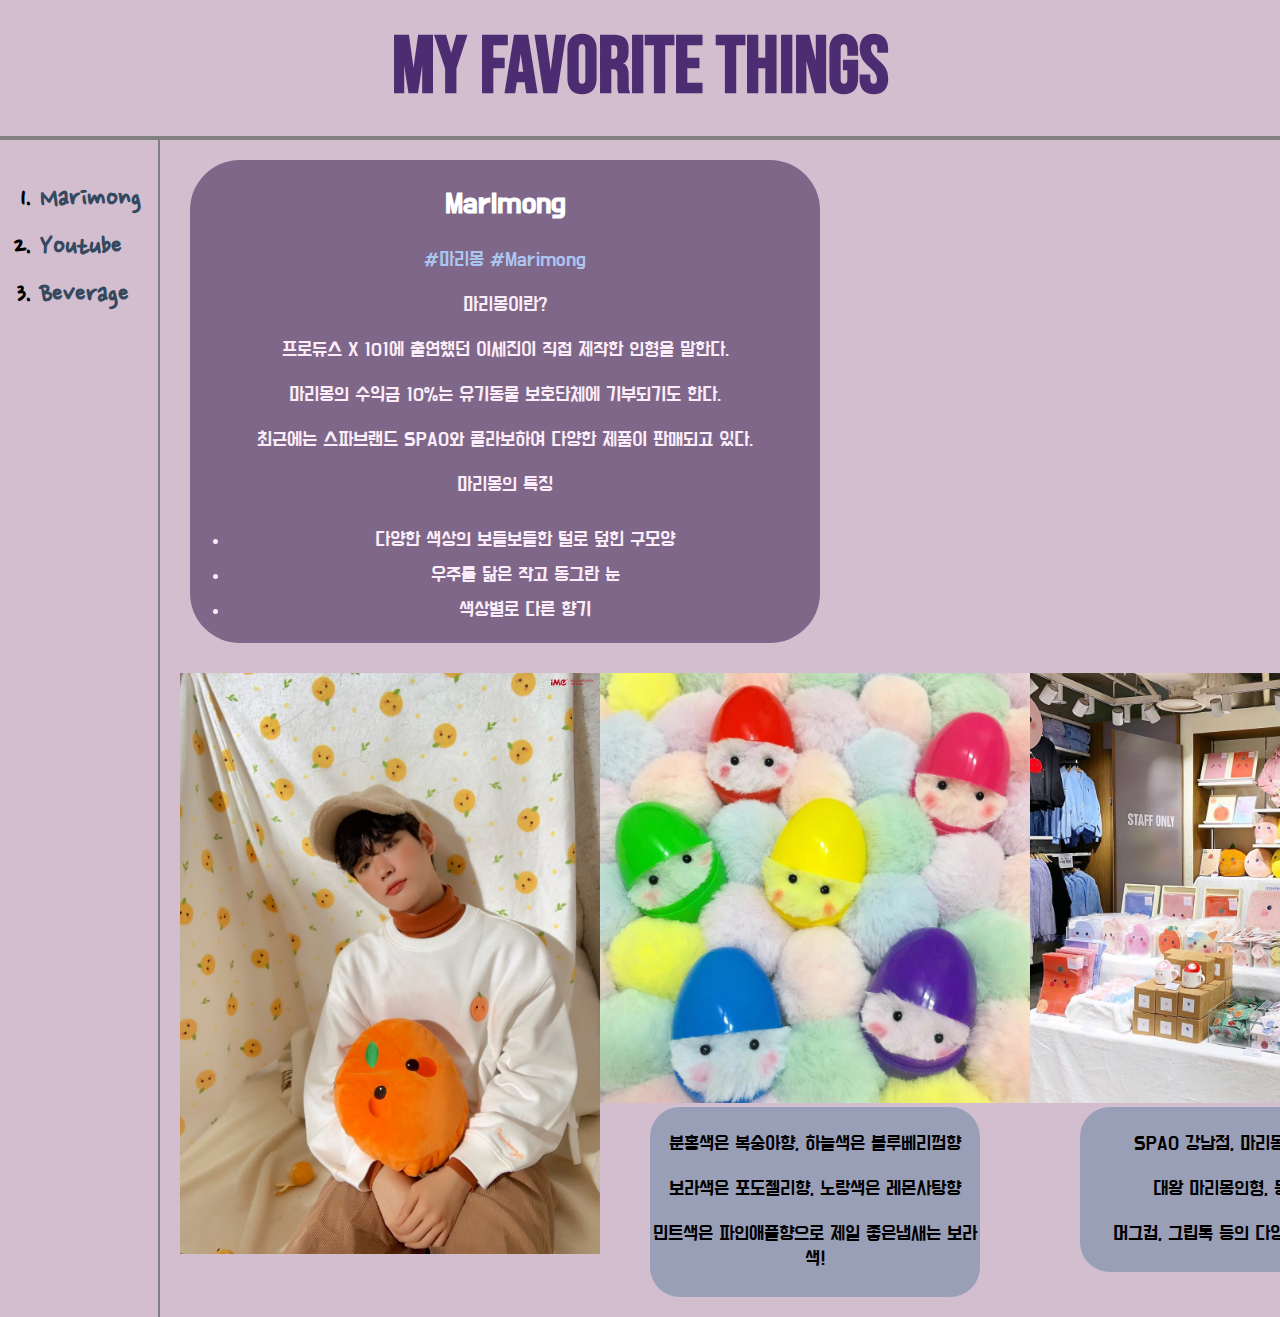
<file: 1.html>
<!DOCTYPE html>
<html lang="en" dir="ltr">

<head>
  <meta charset="utf-8">
  <title>Marimong</title>
  <link href="https://fonts.googleapis.com/css?family=Do+Hyeon|Nanum+Pen+Script&display=swap&subset=korean" rel="stylesheet">
  <link href="https://fonts.googleapis.com/css?family=Bebas+Neue&display=swap" rel="stylesheet">
  <link rel="stylesheet" href="style.css">
  <style media="screen">
    .content {
      padding: 20px;
    }
    .number1 {
      display: grid;
      grid-template-columns: 50% 1fr;
    }
    .number1-1 {
      margin-left: 10px;
    }
    .number1-2 {
      text-align: center;
      padding-top: 80px;
    }
    .number2 {
      display: grid;
      grid-template-columns: 1fr 1fr 1fr;
      text-align: center;
      padding-top: 30px;
    }
    .number2-2-1{
      text-align: center;
      font-size: 20px;
      font-family: 'Do Hyeon', sans-serif;
      margin-left: 50px;
      margin-right: 50px;
      padding-top: 5px;
      padding-bottom: 5px;
      background-color: rgb(154, 159, 184);
      border-radius: 30px;
    }
    .number2-3-1{
      text-align: center;
      font-size: 20px;
      font-family: 'Do Hyeon', sans-serif;
      margin-left: 50px;
      margin-right: 50px;
      padding-top: 5px;
      padding-bottom: 5px;
      background-color: rgb(154, 159, 184);
      border-radius: 30px;
    }
    #sejinpic {
      width: 420px;
      height: auto;
    }
    #marimongpic1 {
      width: 430px;
      height: auto;
    }
    #marimongpic2 {
      width: 430px;
      height: auto;
    }
    @media(max-width:800px){
      .frame{
        display: block;
      }
      .navigation{
        border-right: none;
      }
      h1{
        border-bottom: none;
      }
      #marimongmade{
        width: 400px;
        height: 250px;
      }
      #sejinpic{
        width: 200px;
        height: auto;
      }
      #marimongpic1{
        width: 210px;
        height: auto;
      }
      #marimongpic2{
        width: 210px;
        height: auto;
      }
      .number1-2{
        margin-top: 60px;
        padding-left: 10px;
      }
      .number2-2-1{
        margin-left: 2px;
        margin-right: 2px;
        font-size: 13px;
      }
      .number2-3-1{
        margin-left: 2px;
        margin-right: 2px;
        font-size: 13px;
      }
    }
  </style>
</head>

<body>
  <h1><a class="maincolor" href="index.html">MY FAVORITE THINGS</a></h1>
  <div class="frame">
    <div class="navigation">
      <ol>
        <li><a href="1.html">Marimong</a></li>
        <li><a href="2.html">Youtube</a></li>
        <li><a href="3.html">Beverage</a></li>
      </ol>
    </div>

    <div class="content">


      <div class="number1">
        <div class="number1-1">
          <h2 id="textcolor">Marimong</h2>
          <p id="textcolor2">#마리몽 #Marimong</p>
          <p>마리몽이란?</p>
          <p>프로듀스 X 101에 출연했던 이세진이 직접 제작한 인형을 말한다.</p>
          <p>마리몽의 수익금 10%는 유기동물 보호단체에 기부되기도 한다.</p>
          <p> 최근에는 스파브랜드 SPAO와 콜라보하여 다양한 제품이 판매되고 있다.</p>
          <p>마리몽의 특징</p>
          <ul>
            <li>다양한 색상의 보들보들한 털로 덮힌 구모양</li>
            <li>우주를 닮은 작고 동그란 눈</li>
            <li>색상별로 다른 향기</li>
          </ul>
        </div>

        <div class="number1-2">
          <iframe id="marimongmade"width="560" height="315" src="https://www.youtube.com/embed/jYZ-1HrRu14" frameborder="0" allow="accelerometer; autoplay; encrypted-media; gyroscope; picture-in-picture" allowfullscreen></iframe>
        </div>

      </div>

      <div class="number2">

        <div class="number2-1">
          <img id="sejinpic" src="sejin_orange.jpg" alt="">
        </div>

        <div class="number2-2">

          <img id="marimongpic1" src="marimong_whole.jpg" alt="">

          <div class="number2-2-1">
            <p>분홍색은 복숭아향, 하늘색은 블루베리껌향</p>
            <p>보라색은 포도젤리향, 노랑색은 레몬사탕향</p>
            <p>민트색은 파인애플향으로 제일 좋은냄새는 보라색!</p>
          </div>


        </div>

        <div class="number2-3">
          <img id="marimongpic2" src="marimong_store.jpg" alt="">

          <div class="number2-3-1">
            <p>SPAO 강남점, 마리몽과 콜라보!</p>
            <p>대왕 마리몽인형, 동전지갑,</p>
            <p>머그컵, 그립톡 등의 다양한 상품 판매!</p>

          </div>
        </div>



      </div>


    </div>




  </div>
</body>

</html>
</file>
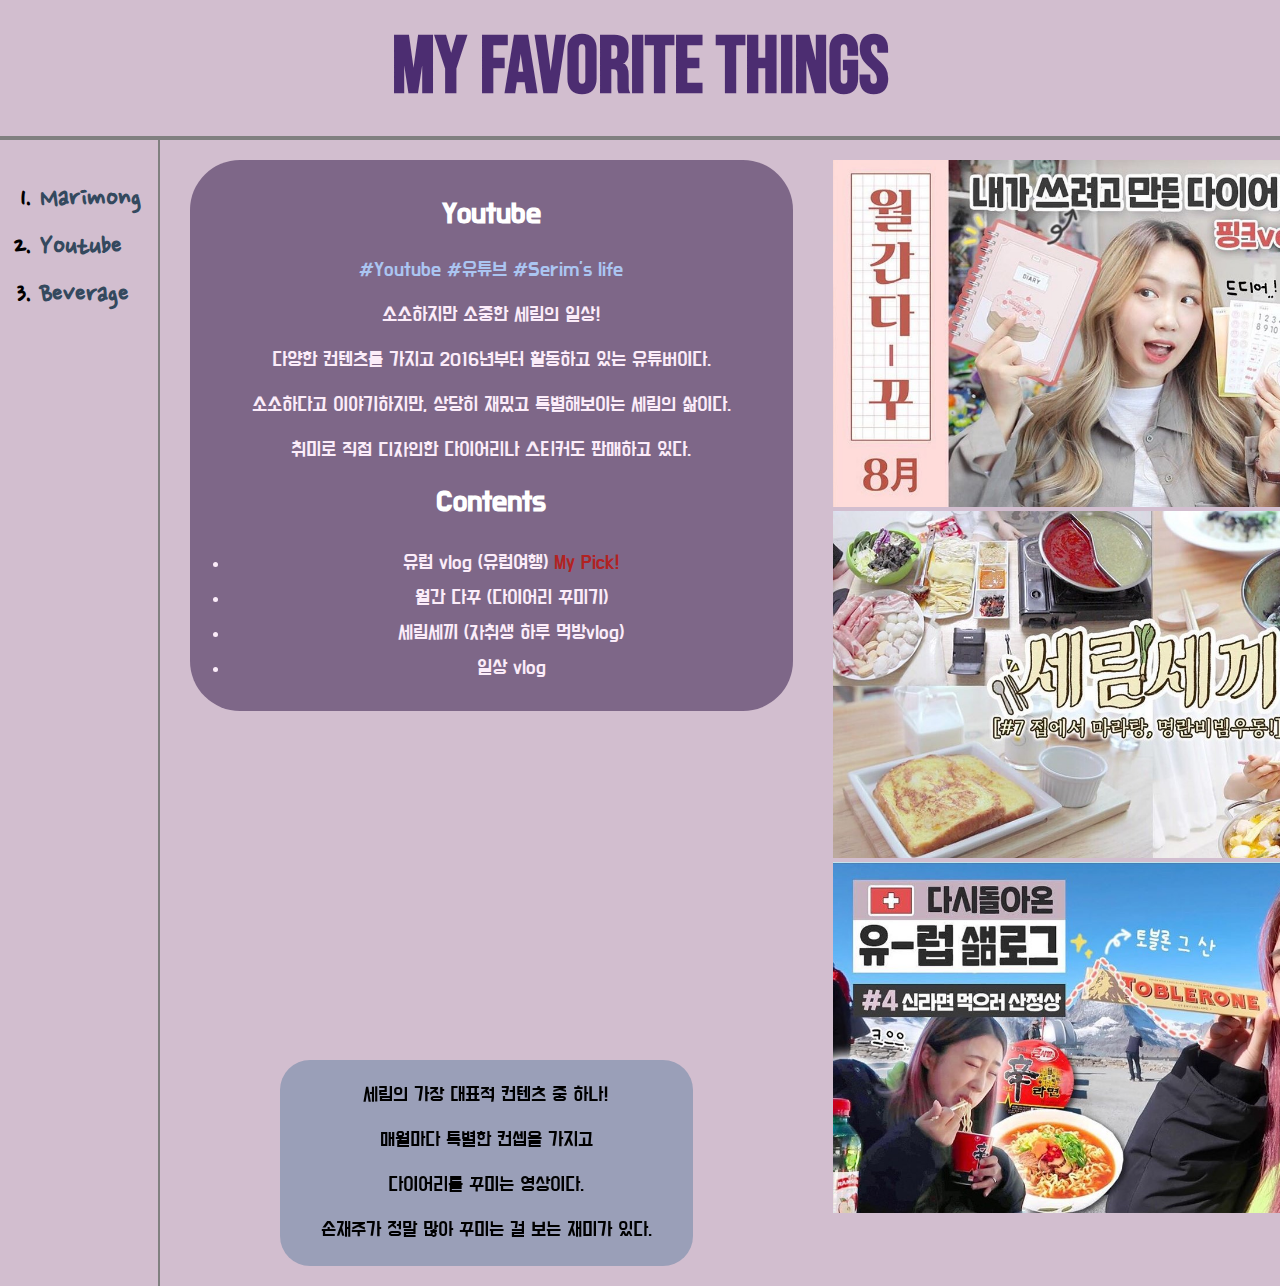
<file: 2.html>
<!DOCTYPE html>
<html lang="en" dir="ltr">

<head>
  <meta charset="utf-8">
  <title>Youtube</title>
  <link href="https://fonts.googleapis.com/css?family=Do+Hyeon|Nanum+Pen+Script&display=swap&subset=korean" rel="stylesheet">
  <link href="https://fonts.googleapis.com/css?family=Bebas+Neue&display=swap" rel="stylesheet">
  <link rel="stylesheet" href="style.css">
  <style media="screen">
    .content {
      padding: 20px;
      display: grid;
      grid-template-columns: 50% 1fr;
    }
    .number1-1 {
      padding-top: 10px;
      padding-bottom: 10px;
      margin-left: 10px;
    }
    .number1-2 {
      text-align: center;
      padding-top: 30px;
    }
    .number1-2-1{
      text-align: center;
      font-size: 20px;
      font-family: 'Do Hyeon', sans-serif;
      margin-left: 100px;
      margin-right: 100px;
      padding-top: 3px;
      padding-bottom: 3px;
      background-color: rgb(154, 159, 184);
      border-radius: 30px;
    }
    .number2 {
      padding-left: 40px;
      text-align: center;
    }
    #serim-1 {
      width: 625px;
      height: auto;
    }
    #serim-2 {
      width: 625px;
      height: auto;
    }
    #serim-3 {
      width: 625px;
      height: auto;
    }
    #bold {
      font-size: 30px;
      font-weight: bold;
      margin: 20px;
      color: white;
    }
    @media(max-width:800px){
      .frame{
        display: block;
      }
      .navigation{
        border-right: none;
      }
      .number1-2-1{
        margin-left: 0px;
        margin-right: 0px;
        font-size: 15px;
      }
      h1{
        border-bottom: none;
      }
      #serimvideo{
        width: 360px;
        height: 230px;
      }
      #serim-1{
        width: 330px;
        height: auto;
        padding-top: 20px;
      }
      #serim-2{
        width: 330px;
        height: auto;
        padding-top: 150px;
      }
      #serim-3{
        width: 330px;
        height: auto;
        padding-top: 160px;
      }
    }
  </style>
</head>

<body>
  <h1><a class="maincolor" href="index.html">MY FAVORITE THINGS</a></h1>

  <div class="frame">
    <div class="navigation">
      <ol>
        <li><a href="1.html">Marimong</a></li>
        <li><a href="2.html">Youtube</a></li>
        <li><a href="3.html">Beverage</a></li>
      </ol>
    </div>

    <div class="content">

      <div class="number1">
        <div class="number1-1">
          <h2 id="textcolor">Youtube</h2>
          <p id="textcolor2">#Youtube #유튜브 #Serim's life</p>
          <p>소소하지만 소중한 세림의 일상!</p>
          <p>다양한 컨텐츠를 가지고 2016년부터 활동하고 있는 유튜버이다.</p>
          <p>소소하다고 이야기하지만, 상당히 재밌고 특별해보이는 세림의 삶이다.</p>
          <p>취미로 직접 디자인한 다이어리나 스티커도 판매하고 있다.</p>

          <p id="bold">Contents</p>
          <ul>
            <li>유럽 vlog (유럽여행) <span style="color:#B22222">My Pick!</span></li>
            <li>월간 다꾸 (다이어리 꾸미기)</li>
            <li>세림세끼 (자취생 하루 먹방vlog)</li>
            <li>일상 vlog</li>
          </ul>
        </div>

        <div class="number1-2">
          <iframe id="serimvideo"width="560" height="315" src="https://www.youtube.com/embed/AED-lWJhVnc" frameborder="0" allow="accelerometer; autoplay; encrypted-media; gyroscope; picture-in-picture" allowfullscreen></iframe>

            <div class="number1-2-1">
              <p>세림의 가장 대표적 컨텐츠 중 하나!</p>
              <p>매월마다 특별한 컨셉을 가지고</p>
              <p>다이어리를 꾸미는 영상이다.</p>
              <p>손재주가 정말 많아 꾸미는 걸 보는 재미가 있다.</p>
            </div>

        </div>


      </div>




      <div class="number2">

        <img id="serim-1" src="serim_pinkdiary.jpg" alt="">
        <img id="serim-2" src="serim_eating.jpg" alt="">
        <img id="serim-3" src="serim_europe.jpg" alt="">

      </div>


    </div>
  </div>


</body>

</html>
</file>
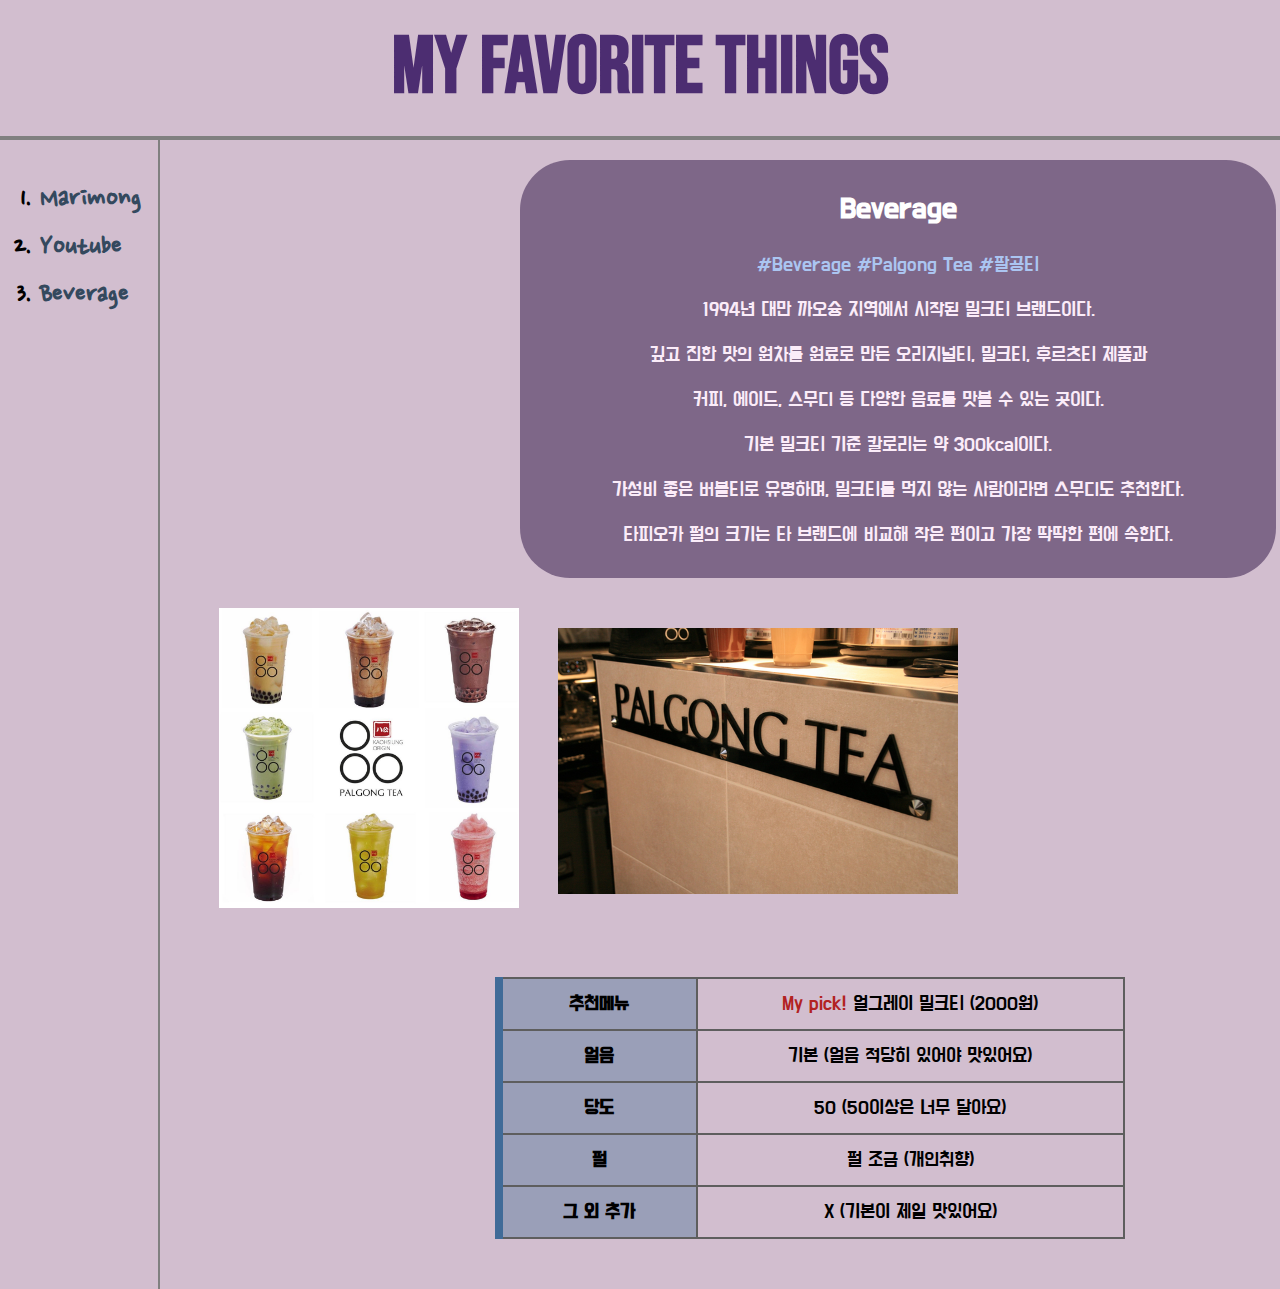
<file: 3.html>
<!DOCTYPE html>
<html lang="en" dir="ltr">
  <head>
    <meta charset="utf-8">
    <title>Beverage</title>
    <link href="https://fonts.googleapis.com/css?family=Do+Hyeon|Nanum+Pen+Script&display=swap&subset=korean" rel="stylesheet">
    <link href="https://fonts.googleapis.com/css?family=Bebas+Neue&display=swap" rel="stylesheet">
    <link rel="stylesheet" href="style.css">
    <style media="screen">
      .recommend_table td{
        width: 349px;
        padding: 10px;
        vertical-align: top;
        border-right: 2px solid rgb(94, 94, 94);
        border-bottom: 2px solid rgb(94, 94, 94);
      }
      .recommend_table th{
        width: 147px;
        padding: 10px;
        vertical-align: top;
        border-right: 2px solid rgb(94, 94, 94);
        border-bottom: 2px solid rgb(94, 94, 94);
        background-color: rgb(154, 159, 184);
      }
      .recommend_table{
        border-collapse: collapse;
        width: 50%;
        margin: auto;
        margin-top: 50px;
        margin-bottom: 50px;
        text-align: center;
        line-height: 1.5;
        border-top: 2px solid rgb(94, 94, 94);
        border-left: 8px solid rgb(64, 107, 152);
        font-family: 'Do Hyeon', sans-serif;
        font-size: 20px;
      }
      .number1-1{
        padding-top: 5px;
        padding-bottom: 10px;
        width: 60%;
        margin-top: 20px;
        margin-left: 340px;
        font-family: 'Do Hyeon', sans-serif;
      }
      .number2{
        display: grid;
        grid-template-columns: 30% 30% 1fr;
        margin-top: 30px;
      }
      .number2-1{
        text-align: center;
      }
      .number2-2{
        text-align: center;
        padding-top: 20px;
      }
      .number2-3{
        text-align: center;
      }
      .palgongtea_pic{
        width: 300px;
        height: 300px;
      }
      .palgongtea_pic2{
        width: 400px;
        height: auto;
      }
      @media(max-width:800px){
        .frame{
          display: block;
        }
        .navigation{
          border-right: none;
        }
        h1{
          border-bottom: none;
        }
        .number1-1{
          margin-left: 150px;
          margin-right: 0px;
        }
        .palgongtea_pic{
          width: 150px;
          height: auto;
        }
        .palgongtea_pic2{
          width: 170px;
          height: auto;
        }
        #palgongvideo{
          width: 350px;
          height: 180px;
        }
      }
    </style>
  </head>
  <body>

   <h1><a class="maincolor" href="index.html">MY FAVORITE THINGS</a></h1>

    <div class="frame">

      <div class="navigation">
        <ol>
          <li><a href="1.html">Marimong</a></li>
          <li><a href="2.html">Youtube</a></li>
          <li><a href="3.html">Beverage</a></li>
          </ol>
      </div>

      <div class="content">

        <div class="number1-1">
          <h2 id="textcolor">Beverage</h2>
          <p id="textcolor2">#Beverage #Palgong Tea #팔공티</p>
          <p>1994년 대만 까오슝 지역에서 시작된 밀크티 브랜드이다.</p>
          <p>깊고 진한 맛의 원차를 원료로 만든 오리지널티, 밀크티, 후르츠티 제품과</p>
          <p>커피, 에이드, 스무디 등 다양한 음료를 맛볼 수 있는 곳이다.</p>
          <p>기본 밀크티 기준 칼로리는 약 300kcal이다.</p>
          <p>가성비 좋은 버블티로 유명하며, 밀크티를 먹지 않는 사람이라면 스무디도 추천한다.</p>
          <p>타피오카 펄의 크기는 타 브랜드에 비교해 작은 편이고 가장 딱딱한 편에 속한다.</p>

        </div>

        <div class="number2">


          <div class="number2-1">
          <img class="palgongtea_pic"src="palgongtea_picture.jpg" alt="">
          </div>

          <div class="number2-2">
          <img class="palgongtea_pic2"src="IMG_palgong.jpg" alt="">
          </div>


          <div class="number2-3">
          <iframe id="palgongvideo"width="560" height="315" src="https://www.youtube.com/embed/foyHvBL5kKQ" frameborder="0" allow="accelerometer; autoplay; encrypted-media; gyroscope; picture-in-picture" allowfullscreen></iframe>
          </div>



        </div>

        <div class="number3">
          <table class="recommend_table">
          <tr>
            <th scope="row">추천메뉴</th>
            <td><span style="color:#B22222;">My pick!</span> 얼그레이 밀크티 (2000원)</td>
          </tr>
          <tr>
            <th scope="row">얼음</th>
            <td>기본 (얼음 적당히 있어야 맛있어요)</td>
          </tr>
          <tr>
            <th scope="row">당도</th>
            <td>50 (50이상은 너무 달아요)</td>
          </tr>
          <tr>
            <th scope="row">펄</th>
            <td>펄 조금 (개인취향)</td>
          </tr>
          <tr>
            <th scope="row">그 외 추가</th>
            <td>X (기본이 제일 맛있어요)</td>
          </tr>
          </table>
        </div>




      </div>




    </div>





  </body>
</html>
</file>
<file: style.css>
h1{
  font-size:80px;
  text-align: center;
  border-bottom: 4px solid gray;
  margin:0px;
  padding:20px;
  font-family: 'Bebas Neue', cursive;
  font-weight: bold;
  }
  body{
  background-color: #d2becf;
  margin: 0px
  }
  a{
    color: rgb(52, 73, 94);
    text-decoration: none;
    font-weight: bold;
  }
  li{
    padding-top: 10px;
  }
  .maincolor{
    color: rgba(43, 9, 89, 0.8)
  }
  .navigation{
    font-size: 30px;
    border-right: 2px solid gray;
    font-family: 'Nanum Pen Script', cursive;
    font-weight: bold;
  }
  .content{
    padding-left: 20px;
  }
  .frame {
    display: grid;
    grid-template-columns: 160px 1fr;
  }
  .number1-1{
    background-color: rgb(126, 103, 136);
    color: rgb(251, 236, 249);
    border-radius: 50px;
    text-align: center;
    font-family: 'Do Hyeon', sans-serif;
    font-size: 20px;
  }
  #textcolor{
    color: white;
  }
  #textcolor2{
    color: rgb(171, 197, 241);
  }
</file>
